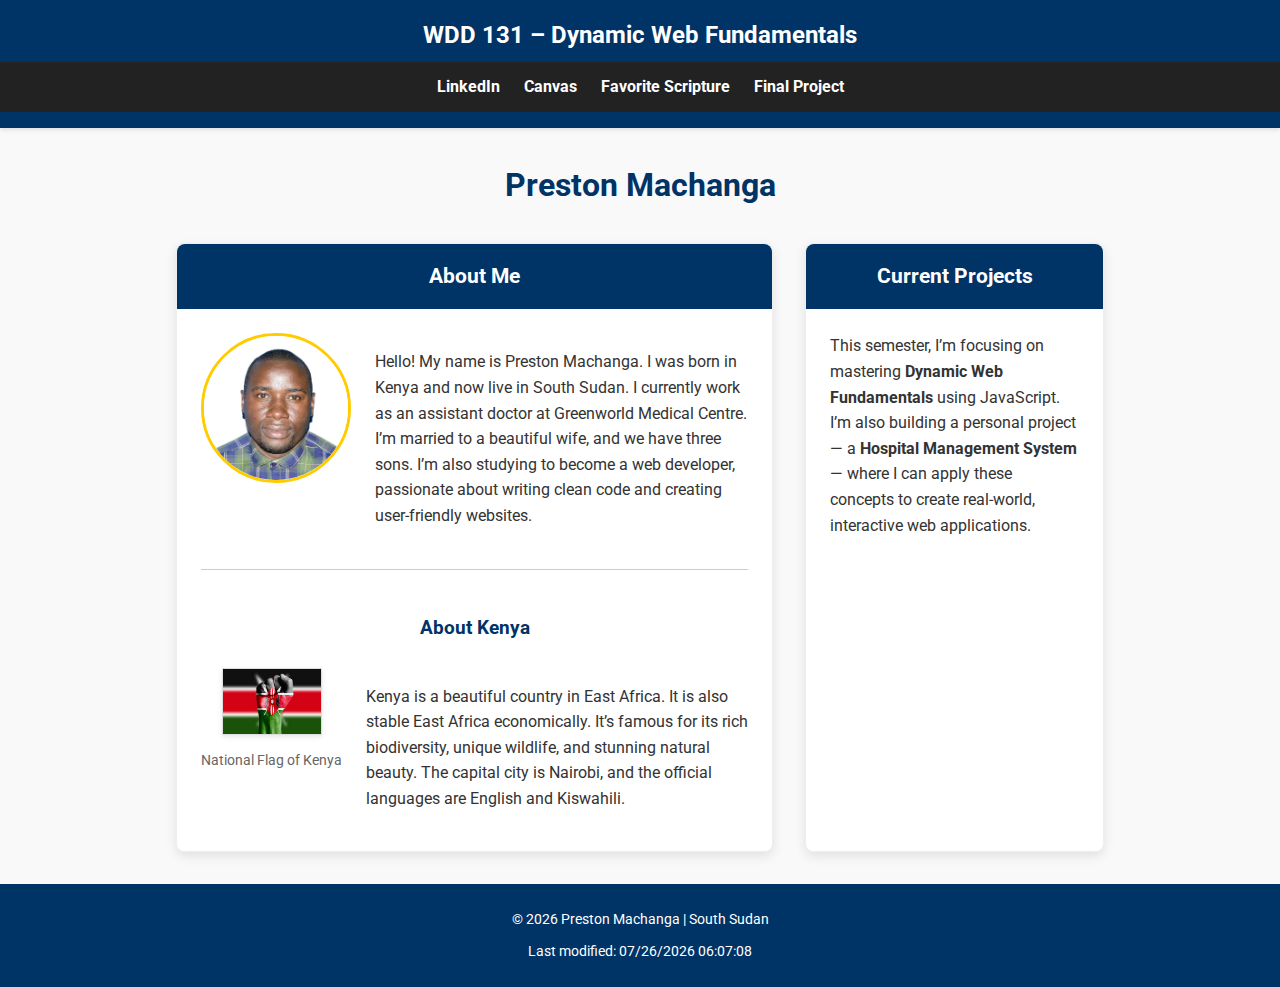
<file: index.html>
<!DOCTYPE html>
<html lang="en">
<head>
    <meta charset="UTF-8" />
    <meta name="viewport" content="width=device-width, initial-scale=1.0" />
    <meta name="description" content="WDD 131 – Dynamic Web Fundamentals | Preston Machanga | Personal homepage and coursework" />
    <meta name="author" content="Preston Machanga" />
    <title>WDD 131 – Dynamic Web Fundamentals – Preston Machanga</title>
    
    <link rel="stylesheet" href="styles/base.css" />
    <script src="scripts/getdates.js" defer></script>
</head>
<body>
    <header>
        <span id="course-title">WDD 131 – Dynamic Web Fundamentals</span>
        <nav>
            <ul>
                <li><a href="https://www.linkedin.com">LinkedIn</a></li>
                <li><a href="https://byupw.instructure.com/">Canvas</a></li>
                <li><a href="https://www.churchofjesuschrist.org/study/scriptures/bofm/1-ne/3?lang=eng&id=p7#p7">Favorite Scripture</a></li>
                <li><a href="project.html">Final Project</a></li>
            </ul>
        </nav>
    </header>

    <main>
        <h1>Preston Machanga</h1>

        <div class="main-layout-grid">
            <section class="card about-me-card">
                <h2>About Me</h2>
                <div class="profile-content">
                    <div class="image-content">
                        <img src="images/profile.png" alt="Preston Machanga - Web Developer" loading="lazy" width="150" height="150"> </div>
                    <div class="text-content">
                        <p>
                            Hello! My name is Preston Machanga. I was born in Kenya and now live in South Sudan. 
                            I currently work as an assistant doctor at Greenworld Medical Centre. 
                            I’m married to a beautiful wife, and we have three sons. 
                            I’m also studying to become a web developer, passionate about writing clean code and creating user-friendly websites.
                        </p>
                    </div>
                </div>
                
                <section class="country-info">
                    <h3>About Kenya</h3>
                    <div class="country-content">
                        <div class="flag-container">
                            <img src="images/kenyanflag.jpeg" alt="Flag of Kenya" class="flag" width="100" height="70"> <p class="flag-caption">National Flag of Kenya</p>
                        </div>
                        <div class="text-description">
                            <p>
                                Kenya is a beautiful country in East Africa. It is also stable East Africa economically. 
                                It’s famous for its rich biodiversity, unique wildlife, and stunning natural beauty. 
                                The capital city is Nairobi, and the official languages are English and Kiswahili.
                            </p>
                        </div>
                    </div>
                </section>
            </section>

            <section class="card current-projects-card">
                <h2>Current Projects</h2>
                <p>
                    This semester, I’m focusing on mastering <strong>Dynamic Web Fundamentals</strong> using JavaScript. 
                    I’m also building a personal project — a <strong>Hospital Management System</strong> — 
                    where I can apply these concepts to create real-world, interactive web applications.
                </p>
            </section>
        </div>
    </main>

    <footer>
        <p>
            &copy; <span id="currentyear"></span> Preston Machanga | South Sudan
        </p>
        <p id="lastModified"></p>
    </footer>
</body>
</html>
</file>
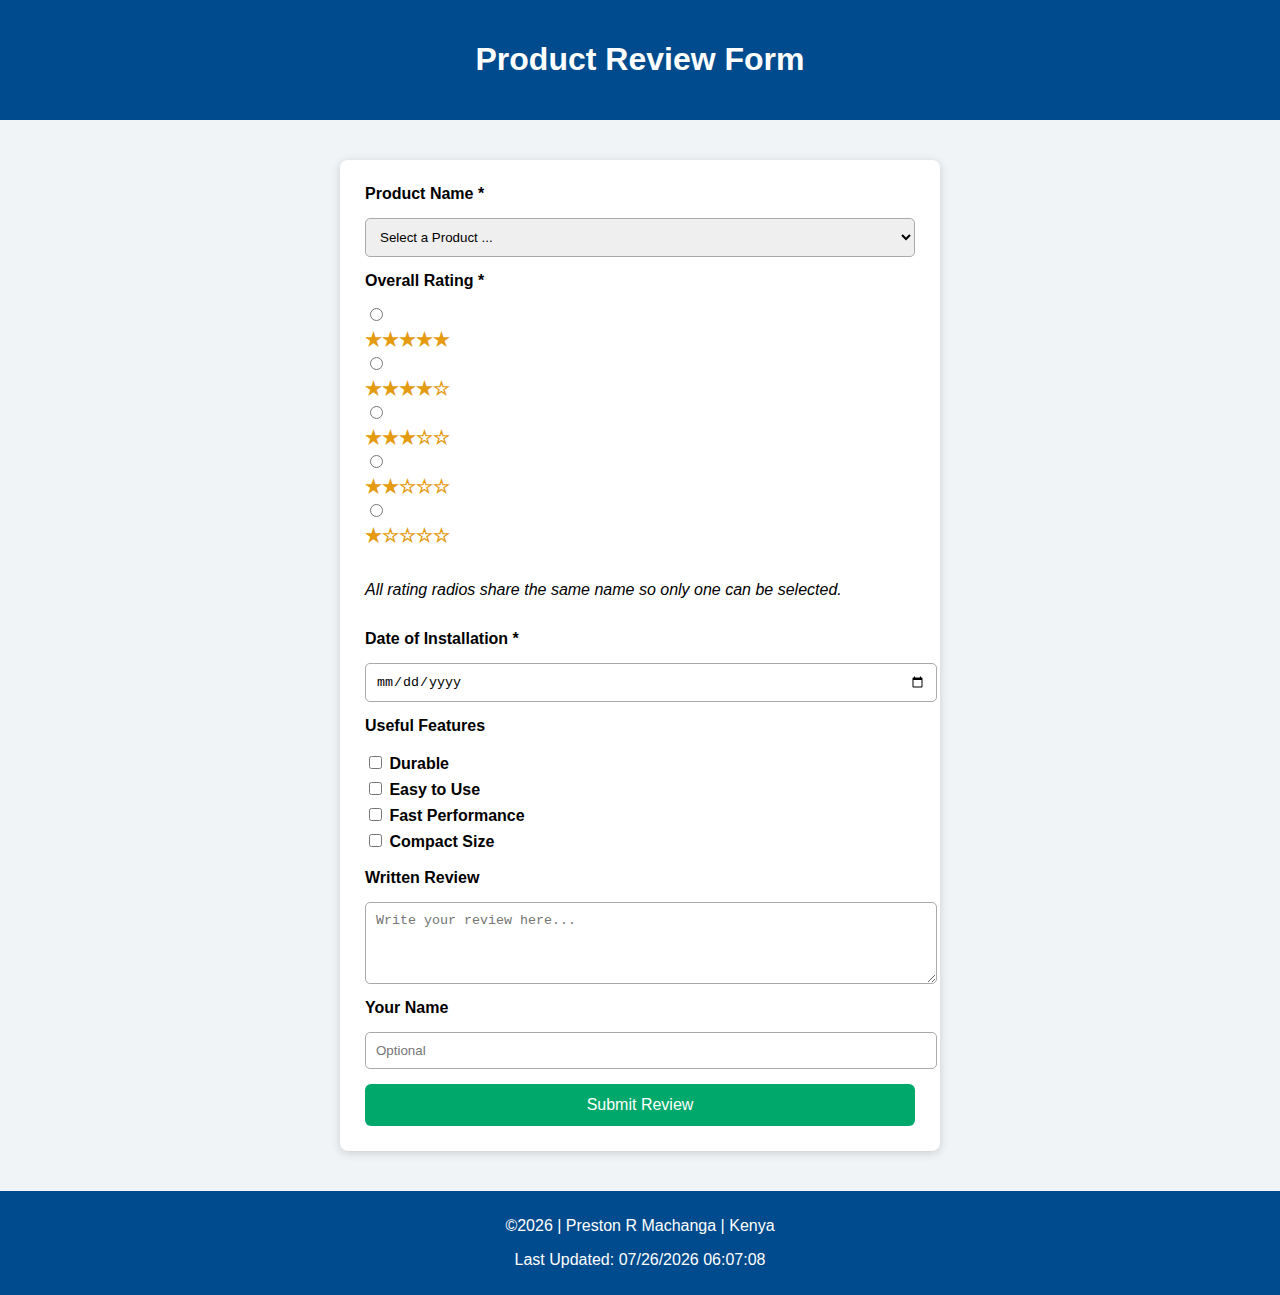
<file: form.html>
<!DOCTYPE html>
<html lang="en">
<head>
    <meta charset="UTF-8">
    <meta name="viewport" content="width=device-width, initial-scale=1.0">
    <title>Product Review Form</title>
    <link rel="stylesheet" href="form.css">
    <script src="products.js" defer></script>
</head>
<body>

<header>
    <h1>Product Review Form</h1>
</header>

<main>
    <form method="get" action="review.html" class="review-form">

        <!-- Product Name -->
        <label for="productName">Product Name *</label>
        <select id="productName" name="productName" required>
            <option value="" disabled selected>Select a Product ...</option>
        </select>

        <!-- Rating -->
        <label>Overall Rating *</label>
        <div class="rating">
            <input type="radio" id="star5" name="rating" value="5" required>
            <label for="star5">★★★★★</label>

            <input type="radio" id="star4" name="rating" value="4">
            <label for="star4">★★★★☆</label>

            <input type="radio" id="star3" name="rating" value="3">
            <label for="star3">★★★☆☆</label>

            <input type="radio" id="star2" name="rating" value="2">
            <label for="star2">★★☆☆☆</label>

            <input type="radio" id="star1" name="rating" value="1">
            <label for="star1">★☆☆☆☆</label>
        </div>

        <!-- Why same name? -->
        <p class="note"><em>All rating radios share the same name so only one can be selected.</em></p>

        <!-- Date Installed -->
        <label for="installDate">Date of Installation *</label>
        <input type="date" id="installDate" name="installDate" required>

        <!-- Useful Features -->
        <label>Useful Features</label>
        <div class="features">
            <label><input type="checkbox" id="feature1" name="features" value="durable"> Durable</label>
            <label><input type="checkbox" id="feature2" name="features" value="easy"> Easy to Use</label>
            <label><input type="checkbox" id="feature3" name="features" value="fast"> Fast Performance</label>
            <label><input type="checkbox" id="feature4" name="features" value="compact"> Compact Size</label>
        </div>

        <!-- Written Review -->
        <label for="writtenReview">Written Review</label>
        <textarea id="writtenReview" name="writtenReview" rows="4" placeholder="Write your review here..."></textarea>

        <!-- User Name -->
        <label for="userName">Your Name</label>
        <input type="text" id="userName" name="userName" placeholder="Optional">

        <!-- Submit Button -->
        <input type="submit" value="Submit Review" class="submit-btn">

    </form>
</main>

<footer>
    <p>&copy;<span id="currentyear"></span> | Preston R Machanga | Kenya</p>
        <p id="lastModified"></p>
</footer>

</body>
</html>
</file>
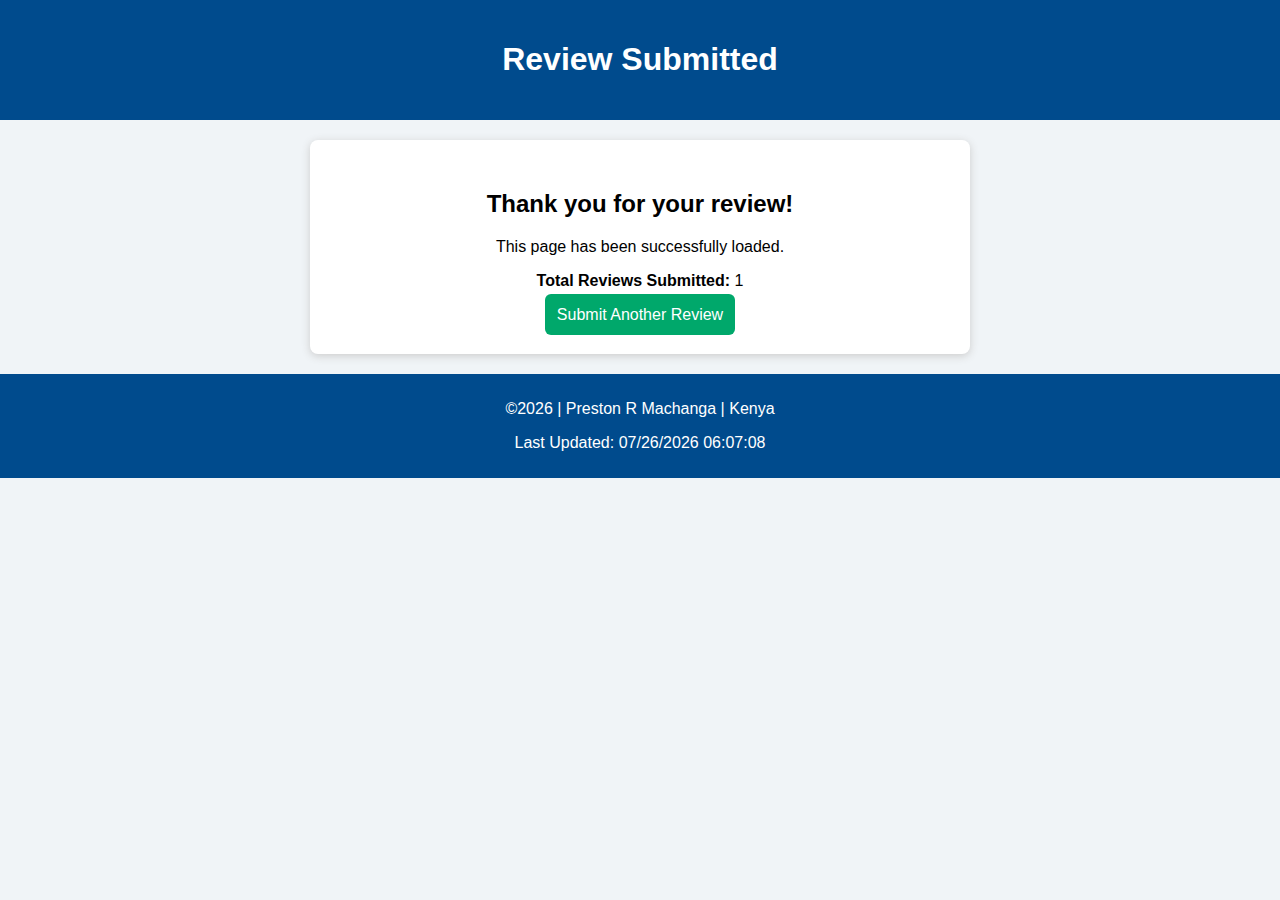
<file: review.html>
<!DOCTYPE html>
<html lang="en">
<head>
    <meta charset="UTF-8">
    <meta name="viewport" content="width=device-width, initial-scale=1.0">
    <title>Review Submitted</title>
    <link rel="stylesheet" href="form.css">
    <script>
        // Review counter
        window.onload = function() {
            let count = Number(localStorage.getItem("reviewCounter")) || 0;
            count++;
            localStorage.setItem("reviewCounter", count);

            document.getElementById("counter").innerText = count;
        };
    </script>
</head>
<body>

<header>
    <h1>Review Submitted</h1>
</header>

<main class="confirmation">
    <h2>Thank you for your review!</h2>
    <p>This page has been successfully loaded.</p>
    <p><strong>Total Reviews Submitted:</strong> <span id="counter">0</span></p>
    <script src="products.js" defer></script>
    <a href="form.html" class="submit-btn">Submit Another Review</a>
</main>

<footer>
    <p>&copy;<span id="currentyear"></span> | Preston R Machanga | Kenya</p>
        <p id="lastModified"></p>
</footer>

</body>
</html>
</file>
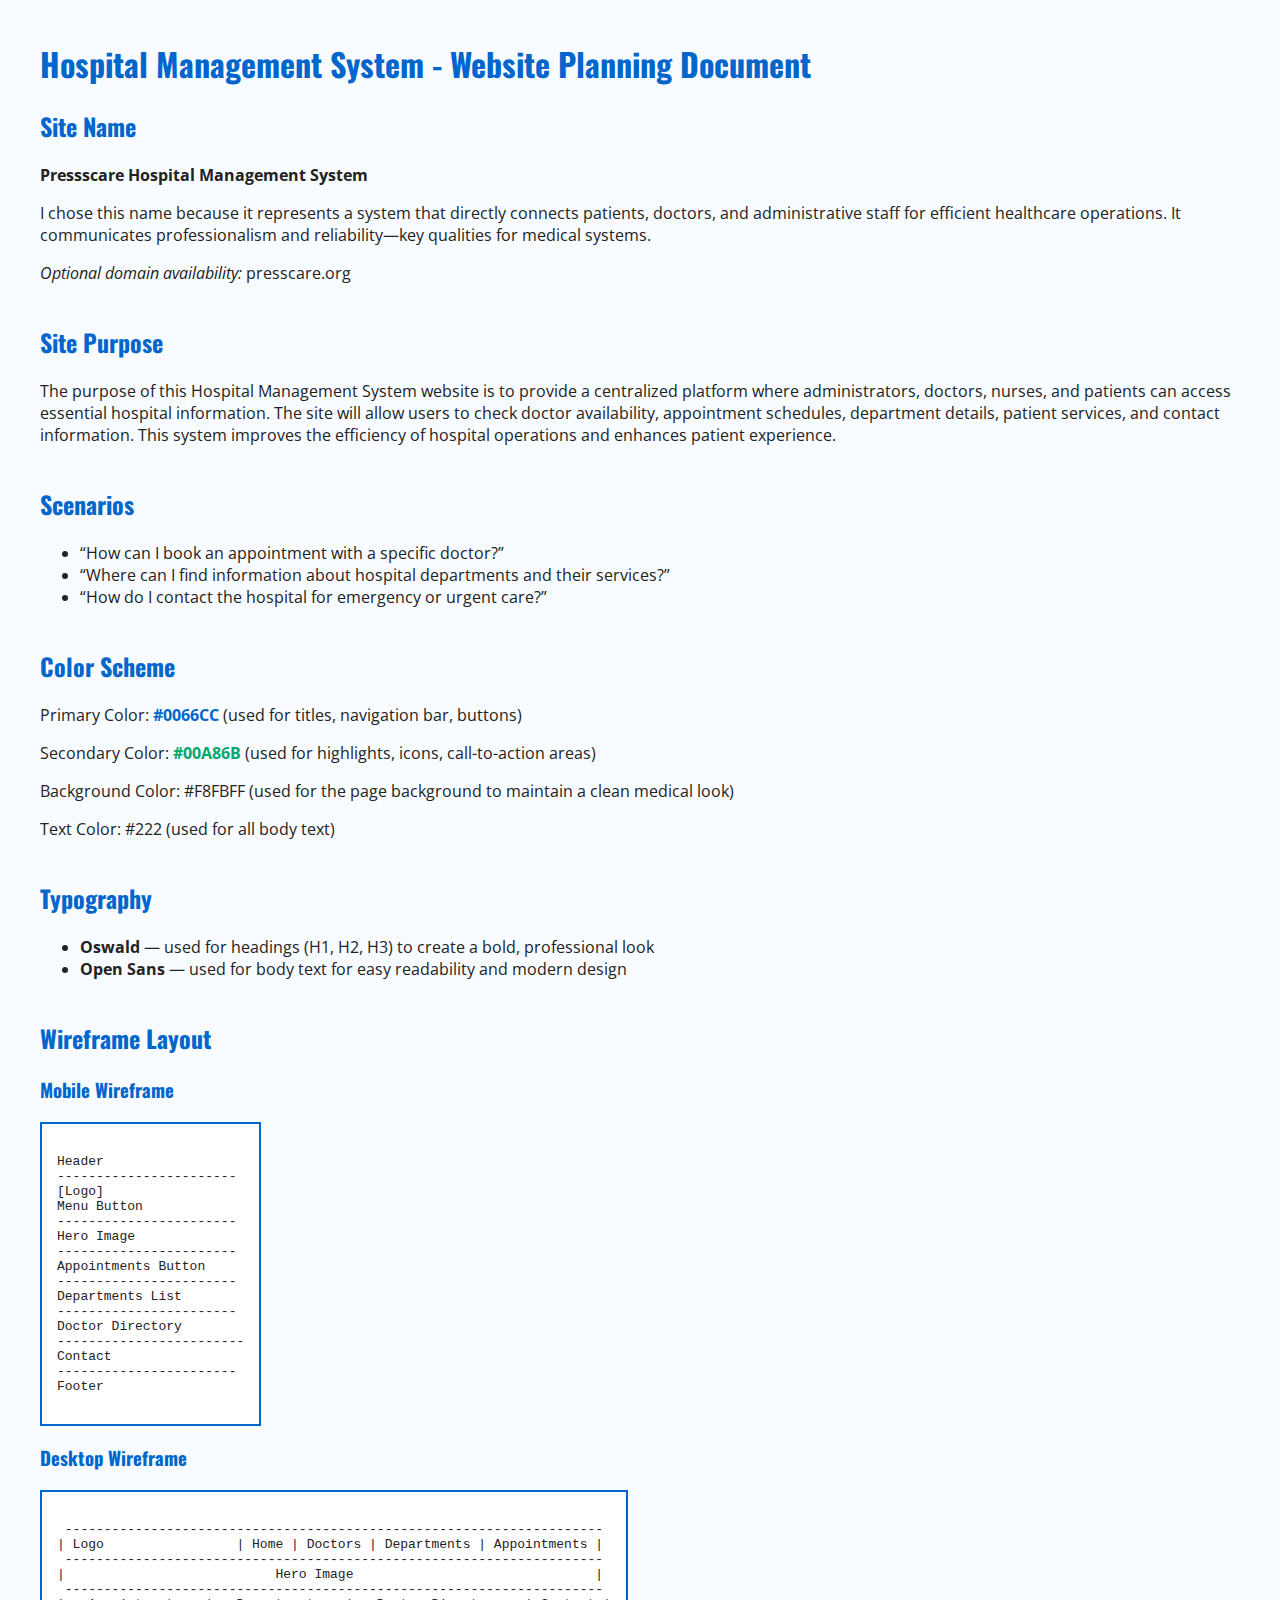
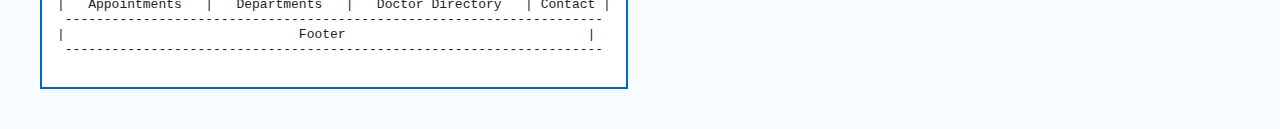
<file: site-plan.html>
<!DOCTYPE html>
<html lang="en">
<head>
    <meta charset="UTF-8">
    <meta name="viewport" content="width=device-width, initial-scale=1.0">
    <title>Hospital Management System - Site Plan</title>

    <!-- Typography -->
    <link rel="preconnect" href="https://fonts.googleapis.com">
    <link rel="preconnect" href="https://fonts.gstatic.com" crossorigin>
    <link href="https://fonts.googleapis.com/css2?family=Oswald:wght@400;700&family=Open+Sans:wght@400&display=swap" rel="stylesheet">

    <!-- Basic CSS -->
    <style>
        body {
            font-family: "Open Sans", sans-serif;
            background-color: #f8fbff;
            margin: 40px;
            color: #222;
        }
        h1, h2, h3 {
            font-family: "Oswald", sans-serif;
            color: #0066cc;
        }
        .accent {
            color: #00a86b;
            font-weight: bold;
        }
        section {
            margin-bottom: 40px;
        }
        .wireframe-box {
            border: 2px solid #0066cc;
            padding: 15px;
            background: #ffffff;
            width: fit-content;
            white-space: pre;
            font-family: monospace;
        }
    </style>
</head>

<body>
    <h1>Hospital Management System - Website Planning Document</h1>

    <!-- Site Name -->
    <section>
        <h2>Site Name</h2>
        <p><strong>Pressscare Hospital Management System</strong></p>
        <p>
            I chose this name because it represents a system that directly connects patients, 
            doctors, and administrative staff for efficient healthcare operations. 
            It communicates professionalism and reliability—key qualities for medical systems.
        </p>
        <p><em>Optional domain availability:</em> presscare.org</p>
    </section>

    <!-- Site Purpose -->
    <section>
        <h2>Site Purpose</h2>
        <p>
            The purpose of this Hospital Management System website is to provide a centralized platform 
            where administrators, doctors, nurses, and patients can access essential hospital information. 
            The site will allow users to check doctor availability, appointment schedules, department details, 
            patient services, and contact information. This system improves the efficiency of hospital operations 
            and enhances patient experience.
        </p>
    </section>

    <!-- Scenarios -->
    <section>
        <h2>Scenarios</h2>
        <ul>
            <li>“How can I book an appointment with a specific doctor?”</li>
            <li>“Where can I find information about hospital departments and their services?”</li>
            <li>“How do I contact the hospital for emergency or urgent care?”</li>
        </ul>
    </section>

    <!-- Color Scheme -->
    <section>
        <h2>Color Scheme</h2>
        <p>Primary Color: <span class="accent" style="color:#0066cc;">#0066CC</span> (used for titles, navigation bar, buttons)</p>
        <p>Secondary Color: <span class="accent" style="color:#00a86b;">#00A86B</span> (used for highlights, icons, call-to-action areas)</p>
        <p>Background Color: #F8FBFF (used for the page background to maintain a clean medical look)</p>
        <p>Text Color: #222 (used for all body text)</p>
    </section>

    <!-- Typography -->
    <section>
        <h2>Typography</h2>
        <ul>
            <li><strong>Oswald</strong> — used for headings (H1, H2, H3) to create a bold, professional look</li>
            <li><strong>Open Sans</strong> — used for body text for easy readability and modern design</li>
        </ul>
    </section>

    <!-- Wireframes -->
    <section>
        <h2>Wireframe Layout</h2>

        <h3>Mobile Wireframe</h3>
        <div class="wireframe-box">
Header
-----------------------
[Logo]
Menu Button
-----------------------
Hero Image
-----------------------
Appointments Button
-----------------------
Departments List
-----------------------
Doctor Directory
------------------------
Contact
-----------------------
Footer
        </div>

        <h3>Desktop Wireframe</h3>
        <div class="wireframe-box">
 ---------------------------------------------------------------------
| Logo                 | Home | Doctors | Departments | Appointments |
 ---------------------------------------------------------------------
|                           Hero Image                               |
 ---------------------------------------------------------------------
|   Appointments   |   Departments   |   Doctor Directory   | Contact |
 ---------------------------------------------------------------------
|                              Footer                               |
 ---------------------------------------------------------------------
        </div>
    </section>

</body>
</html>
</file>
<file: styles/base.css>
/* Google Fonts import */
@import url('https://fonts.googleapis.com/css2?family=Roboto:wght@400;700&display=swap');

/* --- 1. Variables and Global Styles --- */
:root {
  --primary-color: #003366; /* Deep Blue/Navy */
  --accent-color: #ffcc00;  /* Gold/Yellow */
  --text-color: #333;
  --background-color: #f9f9f9;
  --spacing: 1rem;
}

* {
  box-sizing: border-box; /* Crucial for layout predictability */
}

body {
  font-family: 'Roboto', sans-serif;
  margin: 0;
  background-color: var(--background-color);
  color: var(--text-color);
  line-height: 1.6;
}

header {
  background-color: var(--primary-color);
  color: white;
  text-align: center;
  padding: 1rem 0;
  box-shadow: 0 2px 4px rgba(0,0,0,0.1);
}

#course-title {
  display: block;
  font-size: 1.5rem;
  font-weight: bold;
  margin-bottom: 0.5rem;
}

nav {
  display: flex;
  justify-content: center;
  background-color: #222;
  padding: 0.75rem 0;
}

nav ul {
  list-style: none;
  padding: 0;
  margin: 0;
  display: flex;
  gap: 1.5rem;
}

nav a {
  color: white;
  text-decoration: none;
  font-weight: bold;
  transition: color 0.3s ease;
}

nav a:hover {
  color: var(--accent-color);
}

main {
  max-width: 960px;
  margin: 2rem auto;
  padding: 0 var(--spacing);
}

h1 {
  text-align: center;
  color: var(--primary-color);
  margin-bottom: 2rem;
}

.main-layout-grid {
  display: grid;
  grid-template-columns: 1fr;
  gap: 2rem;
}

.card {
  background: white;
  border-radius: 8px;
  padding: 1.5rem;
  box-shadow: 0 4px 12px rgba(0,0,0,0.1);
  border: 1px solid #eee;
}

.card h2 {
  color: white;
  background-color: var(--primary-color);
  margin: -1.5rem -1.5rem 1.5rem -1.5rem;
  padding: 1rem 1.5rem;
  border-top-left-radius: 8px;
  border-top-right-radius: 8px;
  font-size: 1.3rem;
  text-align: center;
}

.about-me-card .profile-content {
  display: flex;
  flex-direction: column;
  gap: 1.5rem;
  align-items: center;
  margin-bottom: 1.5rem;
}

.about-me-card .image-content {
  flex-shrink: 0; /* fixed capitalization issue */
}

.about-me-card .image-content img {
  width: 150px;
  height: 150px;
  border-radius: 50%;
  object-fit: cover;
  border: 3px solid var(--accent-color);
  display: block;
}

.about-me-card .text-content {
  text-align: center;
}

.country-info {
  border-top: 1px solid #ccc;
  padding-top: 1.5rem;
  margin-top: 1.5rem;
}

.country-info h3 {
  text-align: center;
  color: var(--primary-color);
  margin-bottom: 1.5rem;
  font-size: 1.2rem;
}

.country-info .country-content {
  display: flex;
  flex-direction: column;
  gap: 1.5rem;
  align-items: center;
}

.flag-container {
  flex-shrink: 0;
  text-align: center;
}

.flag-container .flag {
  max-width: 100px;
  height: auto;
  border: 1px solid #ddd;
  box-shadow: 0 2px 5px rgba(0,0,0,0.1);
}

.flag-caption {
  font-size: 0.85rem;
  color: #666;
  margin-top: 0.5rem;
}

.country-info .text-description {
  text-align: center;
}

.current-projects-card p {
}

/* --- Responsive Layout --- */
@media (min-width: 768px) {
  .main-layout-grid {
    grid-template-columns: 2fr 1fr;
  }

  .about-me-card .profile-content {
    flex-direction: row;
    text-align: left;
    align-items: flex-start;
  }

  .about-me-card .text-content {
    text-align: left;
  }

  .country-info .country-content {
    flex-direction: row;
    text-align: left;
    align-items: flex-start;
  }

  .country-info .text-description {
    text-align: left;
  }
}

/* --- Footer --- */
footer {
  text-align: center;
  background-color: var(--primary-color);
  color: white;
  padding: 1rem 0;
  margin-top: 2rem;
  font-size: 0.9rem;
}

footer p {
  margin: 0.5rem 0;
}
</file>
<file: form.css>
body {
    font-family: Arial, sans-serif;
    background: #f0f4f7;
    margin: 0;
}

header {
    background: #004B8D;
    color: white;
    padding: 20px;
    text-align: center;
}

footer {
    background: #004B8D;
    color: white;
    text-align: center;
    padding: 10px;
}

main {
    max-width: 600px;
    margin: 20px auto;
    padding: 20px;
}

.review-form {
    background: white;
    padding: 25px;
    border-radius: 8px;
    box-shadow: 0 2px 8px #ccc;
    display: flex;
    flex-direction: column;
    gap: 15px;
}

label {
    font-weight: bold;
}

input[type="text"],
input[type="date"],
select,
textarea {
    width: 100%;
    padding: 10px;
    border: 1px solid #AAA;
    border-radius: 5px;
}

textarea {
    resize: vertical;
}

.features label {
    display: block;
    padding: 3px 0;
}

.rating label {
    display: block;
    margin: 3px 0;
    color: #E49B0F;
    font-size: 1.2rem;
}

.submit-btn {
    background: #00A86B;
    padding: 12px;
    border: none;
    color: white;
    font-size: 16px;
    border-radius: 6px;
    cursor: pointer;
    text-align: center;
    text-decoration: none;
}

.submit-btn:hover {
    background: #008F5A;
}

.confirmation {
    background: white;
    padding: 30px;
    border-radius: 8px;
    text-align: center;
    box-shadow: 0 2px 8px #ccc;
}

/* Mobile responsive */
@media (max-width: 480px) {
    main {
        padding: 10px;
    }
}
</file>
